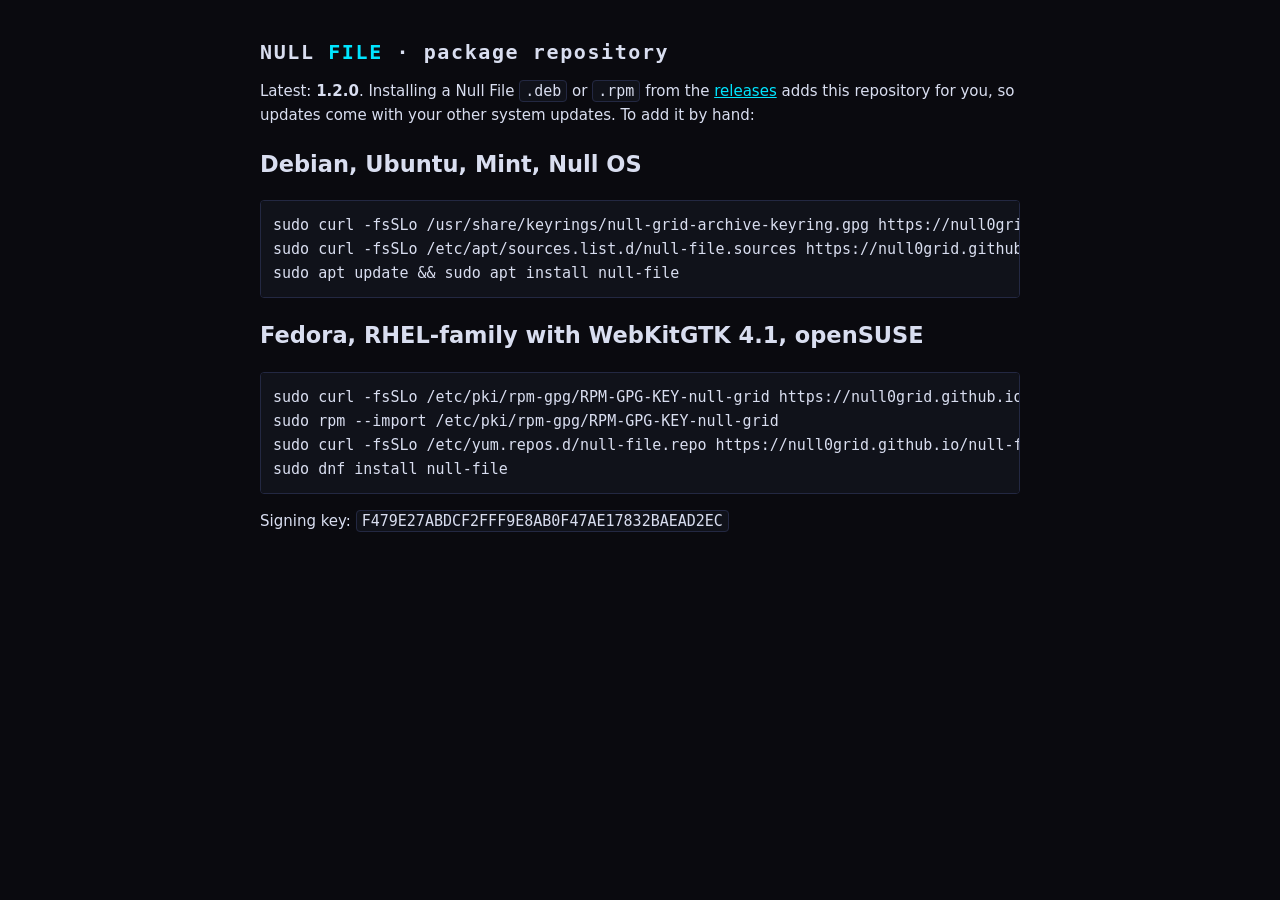
<file: index.html>
<!doctype html><meta charset="utf-8"><meta name="viewport" content="width=device-width,initial-scale=1">
<title>Null File packages</title>
<style>body{background:#0a0a0f;color:#d9def0;font:15px/1.6 system-ui,sans-serif;max-width:760px;margin:40px auto;padding:0 16px}
h1{font:600 20px ui-monospace,monospace;letter-spacing:.08em}h1 b{color:#00e5ff}code,pre{font-family:ui-monospace,monospace;background:#10121a;border:1px solid #232842;border-radius:4px}
pre{padding:12px;overflow:auto}code{padding:1px 5px}a{color:#00e5ff}</style>
<h1>NULL <b>FILE</b> · package repository</h1>
<p>Latest: <b>1.2.0</b>. Installing a Null File <code>.deb</code> or <code>.rpm</code> from the
<a href="https://github.com/Null0Grid/null-file/releases">releases</a> adds this repository for you, so updates
come with your other system updates. To add it by hand:</p>
<h2>Debian, Ubuntu, Mint, Null OS</h2>
<pre>sudo curl -fsSLo /usr/share/keyrings/null-grid-archive-keyring.gpg https://null0grid.github.io/null-file/null-grid-archive-keyring.gpg
sudo curl -fsSLo /etc/apt/sources.list.d/null-file.sources https://null0grid.github.io/null-file/null-file.sources
sudo apt update &amp;&amp; sudo apt install null-file</pre>
<h2>Fedora, RHEL-family with WebKitGTK 4.1, openSUSE</h2>
<pre>sudo curl -fsSLo /etc/pki/rpm-gpg/RPM-GPG-KEY-null-grid https://null0grid.github.io/null-file/null-grid.asc
sudo rpm --import /etc/pki/rpm-gpg/RPM-GPG-KEY-null-grid
sudo curl -fsSLo /etc/yum.repos.d/null-file.repo https://null0grid.github.io/null-file/null-file.repo     # openSUSE: /etc/zypp/repos.d/
sudo dnf install null-file</pre>
<p>Signing key: <code>F479E27ABDCF2FFF9E8AB0F47AE17832BAEAD2EC</code></p>
</file>
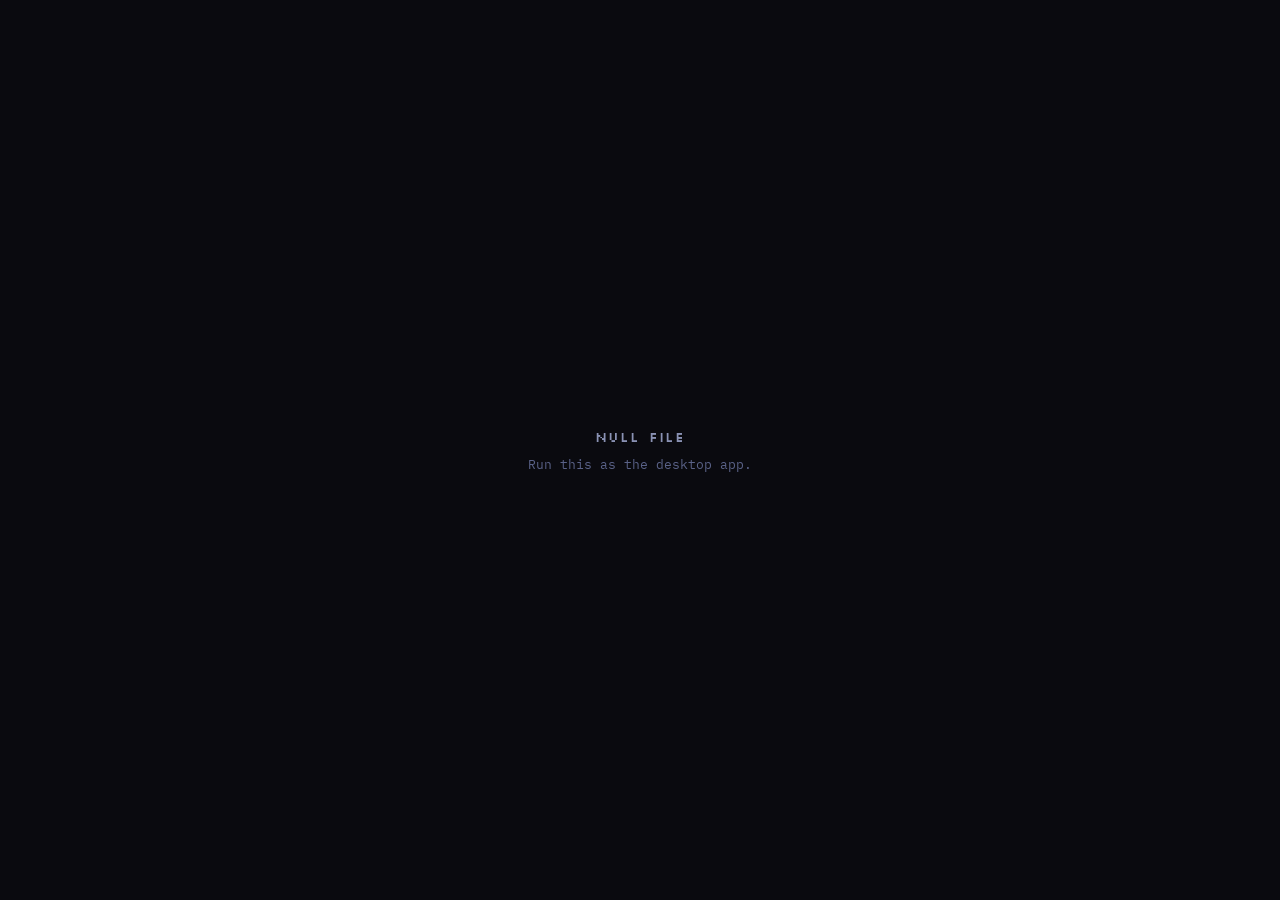
<file: src/index.html>
<!doctype html>
<html lang="en">
<head>
<meta charset="utf-8">
<meta name="viewport" content="width=device-width, initial-scale=1">
<title>Null File</title>
<link rel="stylesheet" href="style.css">
<script src="vendor/d3-dispatch.min.js"></script>
<script src="vendor/d3-quadtree.min.js"></script>
<script src="vendor/d3-timer.min.js"></script>
<script src="vendor/d3-force.min.js"></script>
<script type="module" src="app.js"></script>
</head>
<body>
<div class="app" id="app">
  <header class="top">
    <div class="logo" title="Null File">
      <svg class="mark" viewBox="0 0 100 100" aria-hidden="true"><path class="mk-f" d="M18 30Q18 25 23 25H40Q43 25 45 27L49 32H77Q82 32 82 37V73Q82 78 77 78H23Q18 78 18 73Z"/><g class="mk-sl"><polygon points="37,45 43.5,45 38.6,67 32.1,67"/><polygon points="49.5,45 56,45 51.1,67 44.6,67"/></g><g class="mk-g"><circle cx="64" cy="50" r="2.6"/><circle cx="70" cy="57.5" r="2.6"/><circle cx="64" cy="65" r="2.6"/><path d="M64 50L70 57.5L64 65"/></g></svg>
      <span>NULL <b>FILE</b></span>
    </div>
    <div class="nav">
      <button class="iconbtn" id="back" title="Back (Alt+Left)" aria-label="Back"><svg viewBox="0 0 24 24"><path d="M15 5l-7 7 7 7"/></svg></button>
      <button class="iconbtn" id="fwd" title="Forward (Alt+Right)" aria-label="Forward"><svg viewBox="0 0 24 24"><path d="M9 5l7 7-7 7"/></svg></button>
      <button class="iconbtn" id="up" title="Up a folder (Alt+Up)" aria-label="Up"><svg viewBox="0 0 24 24"><path d="M5 15l7-7 7 7"/></svg></button>
    </div>
    <div class="crumbs" id="crumbs" title="Click empty space or press Ctrl+L to type a path">
      <div class="crumbtrail" id="crumbtrail"></div>
      <input id="pathInput" class="pathinput" spellcheck="false" autocomplete="off" hidden aria-label="Folder path">
    </div>
    <div class="search">
      <input id="q" type="search" placeholder="Filter · Ctrl+F" autocomplete="off" spellcheck="false" aria-label="Filter or search">
      <button class="deep" id="deep" title="Search inside every subfolder (Enter)">ALL</button>
    </div>
    <div class="seg" role="group" aria-label="View">
      <button id="vGrid" aria-pressed="true" title="Grid (Ctrl+1)">Grid</button>
      <button id="vList" aria-pressed="false" title="List (Ctrl+2)">List</button>
      <button id="vGraph" aria-pressed="false" title="Graph (Ctrl+3)">Graph</button>
    </div>
    <button class="iconbtn" id="menuBtn" title="Menu" aria-label="Menu"><svg viewBox="0 0 24 24"><path d="M4 7h16M4 12h16M4 17h16"/></svg></button>
  </header>

  <nav class="tabs" id="tabs" aria-label="Tabs"></nav>

  <div class="main" id="main">
    <aside class="side" id="side">
      <div class="label">Places</div>
      <ul class="places" id="places"></ul>
      <ul class="places vaultrow" id="vaultPlace"></ul>
      <div class="label pinlabel">Pinned <span class="hint">drag folders here</span></div>
      <ul class="places" id="pinned"></ul>
      <div class="label" id="drivesLabel" hidden>Drives</div>
      <ul class="places" id="drives"></ul>
      <ul class="places trashrow" id="trashPlace"></ul>
    </aside>
    <div class="resizer" id="resizer" aria-hidden="true"></div>

    <section class="center" id="center" tabindex="-1">
      <div class="sortbar" id="sortbar">
        <button data-sort="name">Name</button><button data-sort="size">Size</button><button data-sort="modified">Modified</button><button data-sort="kind">Type</button>
      </div>
      <div class="files" id="files" tabindex="0" aria-label="Files"></div>
      <div class="graphhost" id="graphhost" hidden>
        <canvas id="graphCanvas"></canvas>
        <div class="gbar" id="gbar">
          <label class="gsl">Depth <input type="range" id="gDepth" min="1" max="8" step="1"><output id="gDepthO"></output></label>
          <label class="gchk"><input type="checkbox" id="gFiles"> Files</label>
          <label class="gchk"><input type="checkbox" id="gLabels"> Labels</label>
          <label class="gchk"><input type="checkbox" id="gGlow"> Glow</label>
          <button class="btn sm" id="gFit">Fit</button>
          <span class="gstat" id="gStat"></span>
        </div>
        <div class="glegend" id="glegend"></div>
        <div class="ghelp">Click to select · Double-click to open · Drag to move · Scroll to zoom</div>
      </div>
      <div class="emptymsg" id="emptymsg" hidden></div>
      <div class="vlock" id="vlock" hidden></div>
    </section>

    <aside class="info" id="info"></aside>
  </div>

  <footer class="status" id="status">
    <span id="stCount"></span><span id="stSel"></span><span class="r" id="stRight"></span>
  </footer>
</div>

<div class="jobs" id="jobs" hidden></div>
<div class="ctx" id="ctx" hidden role="menu"></div>
<div class="modal" id="modal" hidden></div>
<div class="palette" id="palette" hidden>
  <div class="pbox">
    <input id="pq" spellcheck="false" autocomplete="off" placeholder="Type a command or folder…" aria-label="Command palette">
    <div class="plist" id="plist"></div>
    <div class="pfoot">↑↓ move · Enter run · Esc close · start with / or ~ to jump to a path</div>
  </div>
</div>
<div class="drop" id="drop" hidden><div>DROP TO COPY HERE<small id="dropTo"></small></div></div>
<div class="toast" id="toast" hidden></div>
</body>
</html>
</file>
<file: src/style.css>
/* Null File. Single dark "Neon Lab" look, shared with the rest of Null Grid. Fonts are bundled. */
@font-face { font-family: "Silkscreen"; src: url("fonts/silkscreen-400.woff2") format("woff2"); font-weight: 400; font-display: swap; }
@font-face { font-family: "IBM Plex Mono"; src: url("fonts/plex-mono-400.woff2") format("woff2"); font-weight: 400; font-display: swap; }
@font-face { font-family: "IBM Plex Mono"; src: url("fonts/plex-mono-500.woff2") format("woff2"); font-weight: 500; font-display: swap; }
@font-face { font-family: "IBM Plex Sans"; src: url("fonts/plex-sans-400.woff2") format("woff2"); font-weight: 400; font-display: swap; }
@font-face { font-family: "IBM Plex Sans"; src: url("fonts/plex-sans-600.woff2") format("woff2"); font-weight: 600; font-display: swap; }

:root{
  color-scheme:dark;
  --bg:#0a0a0f; --panel:#10121a; --panel2:#151826; --line:#232842; --line2:#2f3658;
  --fg:#d9def0; --dim:#8a92b4; --faint:#5a6288; --icon:#e9ecf7;
  --cyan:#00e5ff; --pink:#ff2e88; --green:#39ff88; --amber:#ffb000; --violet:#a58bff; --red:#ff4d5e;
  --cyan-soft:rgba(0,229,255,.12); --pink-soft:rgba(255,46,136,.12);
  --glow:drop-shadow(0 0 4px rgba(0,229,255,.85)) drop-shadow(0 0 10px rgba(0,229,255,.35));
  --f-logo:"Silkscreen",ui-monospace,monospace;
  --f-mono:"IBM Plex Mono",ui-monospace,monospace;
  --f-body:"IBM Plex Sans",system-ui,sans-serif;
  --side:230px;
}
*{box-sizing:border-box}
html,body{height:100%;margin:0}
body{background:var(--bg);color:var(--fg);font-family:var(--f-body);font-size:14px;overflow:hidden;user-select:none;-webkit-user-select:none}
input,textarea,.selectable{user-select:text;-webkit-user-select:text}
button,input{font:inherit;color:inherit}
[hidden]{display:none!important}
:focus-visible{outline:2px solid var(--cyan);outline-offset:1px}
::-webkit-scrollbar{width:10px;height:10px}
::-webkit-scrollbar-thumb{background:var(--line2);border-radius:5px;border:2px solid var(--bg)}
::-webkit-scrollbar-track{background:transparent}
svg{display:block}

.btn{background:none;border:1px solid var(--line2);border-radius:4px;padding:6px 10px;font-family:var(--f-mono);font-size:12px;color:var(--fg);cursor:pointer;text-transform:uppercase;letter-spacing:.06em;white-space:nowrap}
.btn:hover{border-color:var(--cyan);color:var(--cyan)}
.btn.sm{padding:3px 8px;font-size:11px}
.btn.primary{border-color:var(--cyan);color:var(--cyan);box-shadow:0 0 14px rgba(0,229,255,.15)}
.btn.primary:hover{background:var(--cyan-soft)}
.btn.danger{border-color:var(--pink);color:var(--pink)}
.btn.danger:hover{background:var(--pink-soft)}
.btn:disabled{opacity:.4;cursor:default;border-color:var(--line2);color:var(--fg);background:none}
.iconbtn{background:none;border:1px solid transparent;border-radius:4px;color:var(--dim);cursor:pointer;width:30px;height:30px;flex:none;display:grid;place-items:center;padding:0}
.iconbtn svg{width:16px;height:16px;fill:none;stroke:currentColor;stroke-width:2;stroke-linecap:round;stroke-linejoin:round}
.iconbtn:hover:not(:disabled){border-color:var(--line2);color:var(--cyan)}
.iconbtn:disabled{opacity:.3;cursor:default}
.label{font-family:var(--f-mono);font-size:10.5px;letter-spacing:.16em;text-transform:uppercase;color:var(--faint);padding:0 14px;margin:14px 0 6px;display:flex;justify-content:space-between;align-items:baseline}
.label .hint{letter-spacing:.04em;text-transform:none;font-size:10px;opacity:0;transition:opacity .15s}
.side:hover .label .hint{opacity:1}

/* frame */
.app{height:100%;display:grid;grid-template-rows:auto auto 1fr auto}
.top{display:flex;align-items:center;gap:10px;padding:8px 12px;border-bottom:1px solid var(--line);background:var(--panel);min-width:0}
.logo{font-family:var(--f-logo);font-size:14px;letter-spacing:.08em;display:flex;align-items:center;gap:8px;white-space:nowrap;padding-right:4px}
.logo b{color:var(--cyan);text-shadow:0 0 8px rgba(0,229,255,.6);font-weight:400}
.mark{width:26px;height:26px;overflow:visible;flex:none}
.mk-f{fill:none;stroke:var(--cyan);stroke-width:5;stroke-linejoin:round;filter:drop-shadow(0 0 2px rgba(0,229,255,.6))}
.mk-sl{fill:#00e8ff;filter:drop-shadow(0 0 2px rgba(255,46,136,.85)) drop-shadow(0 0 5px rgba(255,46,136,.4))}
.mk-g circle{fill:#4a8a99}.mk-g path{fill:none;stroke:#4a8a99;stroke-width:1.6}
.nav{display:flex;gap:2px}
.crumbs{flex:1;min-width:120px;height:32px;background:var(--bg);border:1px solid var(--line2);border-radius:4px;display:flex;align-items:center;overflow:hidden;cursor:text;position:relative}
.crumbs:focus-within{border-color:var(--cyan)}
.crumbtrail{display:flex;align-items:center;min-width:0;overflow:hidden;padding:0 4px;flex:1;height:100%;direction:rtl;justify-content:flex-end}
.crumbtrail>*{direction:ltr}
.crumb{background:none;border:0;padding:3px 6px;border-radius:3px;font-family:var(--f-mono);font-size:12.5px;color:var(--dim);cursor:pointer;white-space:nowrap;flex:none}
.crumb:hover{background:var(--panel2);color:var(--fg)}
.crumb.cur{color:var(--fg);font-weight:500}
.crumb.drop-on{background:var(--cyan-soft);color:var(--cyan)}
.csep{color:var(--faint);font-family:var(--f-mono);font-size:12px;flex:none;padding:0 1px}
.pathinput{width:100%;height:100%;background:transparent;border:0;outline:none;padding:0 10px;font-family:var(--f-mono);font-size:12.5px}
.search{position:relative;width:min(300px,26vw);display:flex}
.search input{flex:1;min-width:0;background:var(--bg);border:1px solid var(--line2);border-radius:4px 0 0 4px;padding:6px 10px 6px 28px;font-family:var(--f-mono);font-size:12.5px;height:32px}
.search input:focus{border-color:var(--cyan);outline:none}
.search input::placeholder{color:var(--faint)}
.search::before{content:"//";position:absolute;left:10px;top:50%;transform:translateY(-50%);color:var(--cyan);font-family:var(--f-mono);font-size:12px;pointer-events:none}
.deep{background:var(--bg);border:1px solid var(--line2);border-left:0;border-radius:0 4px 4px 0;padding:0 9px;font-family:var(--f-mono);font-size:10.5px;letter-spacing:.1em;color:var(--faint);cursor:pointer}
.deep:hover,.deep.on{color:var(--cyan);border-color:var(--cyan)}
.seg{display:flex;border:1px solid var(--line2);border-radius:4px;overflow:hidden;flex:none}
.seg button{background:none;border:0;padding:6px 10px;font-family:var(--f-mono);font-size:11.5px;color:var(--dim);cursor:pointer;text-transform:uppercase;letter-spacing:.06em}
.seg button+button{border-left:1px solid var(--line2)}
.seg button[aria-pressed="true"]{background:var(--cyan-soft);color:var(--cyan)}
.seg button:hover{color:var(--fg)}

/* tabs */
.tabs{display:flex;align-items:stretch;gap:1px;background:var(--panel);border-bottom:1px solid var(--line);padding:0 8px;overflow-x:auto;min-height:34px;scrollbar-width:none}
.tabs::-webkit-scrollbar{display:none}
.tab{display:flex;align-items:center;gap:6px;max-width:220px;min-width:90px;padding:0 6px 0 12px;background:none;border:0;border-bottom:2px solid transparent;color:var(--dim);font-family:var(--f-mono);font-size:12px;cursor:pointer;flex:0 1 auto}
.tab:hover{color:var(--fg);background:var(--panel2)}
.tab.on{color:var(--cyan);border-bottom-color:var(--cyan);background:var(--bg)}
.tab.drop-on{background:var(--cyan-soft)}
.tab .tn{overflow:hidden;text-overflow:ellipsis;white-space:nowrap;flex:1;text-align:left}
.tab .tx{border:0;background:none;color:var(--faint);width:18px;height:18px;border-radius:3px;cursor:pointer;font-size:14px;line-height:1;padding:0;flex:none;opacity:0}
.tab:hover .tx,.tab.on .tx{opacity:1}
.tab .tx:hover{color:var(--pink);background:var(--pink-soft)}
.tabnew{border:0;background:none;color:var(--faint);font-size:18px;width:30px;cursor:pointer;flex:none}
.tabnew:hover{color:var(--cyan)}

/* main */
.main{display:grid;grid-template-columns:var(--side) 4px minmax(0,1fr) 270px;min-height:0}
.main.noinfo{grid-template-columns:var(--side) 4px minmax(0,1fr) 0}
.main.noinfo .info{display:none}
.side{background:var(--panel);overflow:auto;padding-bottom:20px}
.resizer{background:var(--panel);border-right:1px solid var(--line);cursor:col-resize}
.resizer:hover,.resizer.on{background:var(--cyan-soft);border-right-color:var(--cyan)}
.places{list-style:none;margin:0;padding:0 6px}
.place{display:flex;align-items:center;gap:9px;width:100%;background:none;border:0;border-left:2px solid transparent;border-radius:0 4px 4px 0;padding:5px 8px;font-size:13.5px;color:var(--fg);cursor:pointer;text-align:left;min-height:30px}
.place:hover{background:var(--panel2)}
.place.on{border-left-color:var(--cyan);background:var(--cyan-soft);color:var(--cyan)}
.place.on .ic{filter:var(--glow)}
.place.drop-on{background:var(--cyan-soft);box-shadow:inset 0 0 0 1px var(--cyan)}
.place .ic{width:17px;height:17px;flex:none;stroke:var(--icon);fill:none;stroke-width:1.6;stroke-linecap:round;stroke-linejoin:round}
.place.on .ic{stroke:var(--cyan)}
.place .pn{flex:1;min-width:0;overflow:hidden;text-overflow:ellipsis;white-space:nowrap}
.place .eject{opacity:0;font-size:11px;color:var(--faint)}
.place:hover .eject{opacity:1}
.pinempty{font-size:12px;color:var(--faint);padding:2px 16px 4px;line-height:1.5}
.trashrow{margin-top:14px;border-top:1px solid var(--line);padding-top:8px}

/* center */
.center{position:relative;display:flex;flex-direction:column;min-width:0;min-height:0;outline:none}
.sortbar{display:none;grid-template-columns:minmax(0,1fr) 100px 170px 110px;gap:0;padding:0 14px 0 50px;border-bottom:1px solid var(--line);background:var(--panel)}
.center.list .sortbar{display:grid}
.sortbar button{background:none;border:0;text-align:left;padding:7px 8px;font-family:var(--f-mono);font-size:10.5px;letter-spacing:.14em;text-transform:uppercase;color:var(--faint);cursor:pointer}
.sortbar button:hover{color:var(--fg)}
.sortbar button.on{color:var(--cyan)}
.sortbar button.on::after{content:" ▲";font-size:8px}
.sortbar button.on.desc::after{content:" ▼"}
.sortbar button[data-sort="size"]{text-align:right}
.files{flex:1;overflow:auto;outline:none;padding:14px;position:relative;align-content:start}
.center.grid .files{display:grid;grid-template-columns:repeat(auto-fill,minmax(112px,1fr));gap:6px}
.center.list .files{padding:4px 0 30px}
.files.drop-on{box-shadow:inset 0 0 0 1px var(--cyan);background:rgba(0,229,255,.03)}

.it{position:relative;border:1px solid transparent;border-radius:6px;cursor:default;background:none;color:var(--fg);text-align:left;padding:0}
.it:hover{background:var(--panel2)}
.it.sel{background:var(--cyan-soft);border-color:rgba(0,229,255,.45)}
.it.cut{opacity:.45}
.it.drop-on{border-color:var(--cyan);background:var(--cyan-soft);box-shadow:0 0 16px rgba(0,229,255,.2)}
.it.fresh{animation:fresh 1.2s ease-out}
@keyframes fresh{0%{box-shadow:0 0 0 2px var(--green),0 0 18px rgba(57,255,136,.5)}100%{box-shadow:none}}
.it .ic{stroke:var(--icon);fill:none;stroke-width:1.4;stroke-linecap:round;stroke-linejoin:round;transition:filter .12s,stroke .12s}
.it:hover .ic,.it.sel .ic{stroke:var(--cyan);filter:var(--glow)}
.it.hid{opacity:.6}
.it .nm{overflow:hidden;text-overflow:ellipsis;color:var(--fg)}
.it .lnk{position:absolute;color:var(--violet);font-family:var(--f-mono);font-size:10px}

/* grid tiles */
.center.grid .it{display:flex;flex-direction:column;align-items:center;gap:6px;padding:10px 6px 8px;min-height:118px}
.center.grid .it .thumb{width:64px;height:64px;display:grid;place-items:center;position:relative}
.center.grid .it .ic{width:54px;height:54px}
.center.grid .it img.pic{max-width:72px;max-height:64px;border-radius:3px;border:1px solid var(--line2);object-fit:cover;background:repeating-conic-gradient(#14172a 0 25%,#0e1020 0 50%) 0 0/10px 10px}
.center.grid .it .nm{font-size:12.5px;line-height:1.3;text-align:center;word-break:break-word;display:-webkit-box;-webkit-line-clamp:2;-webkit-box-orient:vertical;max-width:100%}
.center.grid .it.sel .nm{-webkit-line-clamp:5}
.center.grid .it .ext{position:absolute;right:-4px;bottom:2px;font-family:var(--f-mono);font-size:8.5px;letter-spacing:.06em;padding:0 3px;border-radius:2px;background:var(--bg);border:1px solid currentColor;text-transform:uppercase;max-width:44px;overflow:hidden}
.center.grid .it .lnk{left:6px;top:6px}

/* list rows */
.center.list .it{display:grid;grid-template-columns:24px minmax(0,1fr) 100px 170px 110px;align-items:center;gap:0;width:100%;border-radius:0;border-width:0 0 0 2px;padding:0 14px 0 12px;height:30px}
.center.list .it.sel{border-left-color:var(--cyan)}
.center.list .it .thumb{width:18px;height:18px}
.center.list .it .ic{width:18px;height:18px;stroke-width:1.7}
.center.list .it img.pic{width:18px;height:18px;object-fit:cover;border-radius:2px}
.center.list .it .nm{padding:0 8px;white-space:nowrap;font-size:13px}
.center.list .it .sz,.center.list .it .md,.center.list .it .ty{font-family:var(--f-mono);font-size:11.5px;color:var(--dim);padding:0 8px;white-space:nowrap;overflow:hidden;text-overflow:ellipsis;font-variant-numeric:tabular-nums}
.center.list .it .sz{text-align:right}
.center.list .it .ext,.center.grid .it .sz,.center.grid .it .md,.center.grid .it .ty{display:none}
.center.list .it .lnk{left:28px;top:4px}
.center.list .it:nth-child(even):not(.sel):not(:hover){background:rgba(21,24,38,.45)}

.k-dir{color:var(--cyan)} .k-img{color:var(--violet)} .k-video{color:#ff6b3d} .k-audio{color:var(--green)}
.k-text{color:var(--dim)} .k-code{color:var(--amber)} .k-doc{color:#7fb2ff} .k-archive{color:#f5f06b} .k-exec{color:var(--green)} .k-file{color:var(--faint)}

.emptymsg{position:absolute;inset:40px 0 0 0;display:grid;place-content:center;justify-items:center;gap:10px;color:var(--faint);font-family:var(--f-mono);font-size:12.5px;text-align:center;pointer-events:none;padding:16px}
.emptymsg b{font-family:var(--f-logo);font-weight:400;font-size:14px;color:var(--dim);letter-spacing:.08em}
.emptymsg.err b{color:var(--amber)}
.searchhead{grid-column:1/-1;font-family:var(--f-mono);font-size:11px;color:var(--faint);letter-spacing:.06em;padding:2px 2px 8px;display:flex;justify-content:space-between}
.center.list .searchhead{padding:8px 14px}
.it .where{display:none}
.center.list .files.searching .it .where{display:block;font-family:var(--f-mono);font-size:10.5px;color:var(--faint);overflow:hidden;text-overflow:ellipsis;white-space:nowrap}
.center.list .files.searching .it{grid-template-columns:24px minmax(0,1fr) minmax(0,1fr) 100px 170px}
.center.list .files.searching .it .ty{display:none}
.center.grid .files.searching .it .where{display:block;font-family:var(--f-mono);font-size:9.5px;color:var(--faint);max-width:100%;overflow:hidden;text-overflow:ellipsis;white-space:nowrap;direction:rtl}

/* rename in place */
.ren{width:100%;background:var(--bg);border:1px solid var(--cyan);border-radius:3px;padding:2px 5px;font-family:var(--f-body);font-size:12.5px;outline:none;text-align:center}
.center.list .ren{text-align:left;margin:0 4px}

/* marquee */
.marquee{position:absolute;border:1px solid var(--cyan);background:rgba(0,229,255,.07);pointer-events:none;z-index:5}

/* details panel */
.info{background:var(--panel);border-left:1px solid var(--line);overflow:auto;padding:16px 16px 30px;min-width:0}
.info .big{display:grid;place-items:center;min-height:150px;margin-bottom:12px;background:var(--bg);border:1px solid var(--line);border-radius:6px;overflow:hidden;position:relative}
.info .big .ic{width:84px;height:84px;stroke:var(--cyan);fill:none;stroke-width:1.2;stroke-linecap:round;stroke-linejoin:round;filter:var(--glow)}
.info .big img,.info .big video{max-width:100%;max-height:240px;display:block}
.info .big audio{width:100%;margin:10px}
.info .big pre{margin:0;padding:10px 12px;font-family:var(--f-mono);font-size:11px;line-height:1.55;color:var(--dim);white-space:pre-wrap;word-break:break-word;max-height:260px;overflow:auto;width:100%;align-self:start;user-select:text;-webkit-user-select:text}
.info h2{margin:0 0 4px;font-size:15px;font-weight:600;word-break:break-word;line-height:1.35;user-select:text;-webkit-user-select:text}
.info .sub{font-family:var(--f-mono);font-size:11px;color:var(--faint);margin-bottom:14px;letter-spacing:.04em}
.info dl{display:grid;grid-template-columns:78px 1fr;gap:7px 10px;margin:0 0 16px;font-size:12.5px}
.info dt{font-family:var(--f-mono);font-size:10.5px;letter-spacing:.12em;text-transform:uppercase;color:var(--faint);padding-top:1px}
.info dd{margin:0;color:var(--fg);word-break:break-all;font-variant-numeric:tabular-nums;user-select:text;-webkit-user-select:text}
.info dd.mono{font-family:var(--f-mono);font-size:11.5px}
.info .acts{display:flex;flex-wrap:wrap;gap:6px}
.info .none{color:var(--faint);font-size:12.5px;line-height:1.6}
.info .calc{color:var(--cyan);cursor:pointer;font-family:var(--f-mono);font-size:11px;background:none;border:0;padding:0}

/* status */
.status{display:flex;gap:18px;padding:5px 14px;border-top:1px solid var(--line);background:var(--panel);font-family:var(--f-mono);font-size:11px;color:var(--faint);letter-spacing:.05em;font-variant-numeric:tabular-nums;min-width:0;white-space:nowrap}
.status .r{margin-left:auto;overflow:hidden;text-overflow:ellipsis;min-width:0}
.status .ro{color:var(--amber)}

/* jobs */
.jobs{position:fixed;right:16px;bottom:34px;width:340px;z-index:60;display:grid;gap:8px}
.job{background:var(--panel2);border:1px solid var(--line2);border-left:3px solid var(--cyan);border-radius:5px;padding:10px 12px;box-shadow:0 12px 30px rgba(0,0,0,.5);font-size:12.5px}
.job.done{border-left-color:var(--green)}
.job.error{border-left-color:var(--amber)}
.job.cancelled{border-left-color:var(--faint)}
.job .jh{display:flex;justify-content:space-between;gap:8px;align-items:center;margin-bottom:6px}
.job .jt{font-family:var(--f-mono);font-size:11.5px;letter-spacing:.04em;overflow:hidden;text-overflow:ellipsis;white-space:nowrap}
.job .jbar{height:4px;background:var(--line);border-radius:2px;overflow:hidden}
.job .jbar i{display:block;height:100%;background:var(--cyan);box-shadow:0 0 8px var(--cyan);transition:width .15s}
.job.done .jbar i{background:var(--green);box-shadow:0 0 8px var(--green)}
.job .jm{font-family:var(--f-mono);font-size:10.5px;color:var(--faint);margin-top:5px;display:flex;justify-content:space-between;gap:8px;font-variant-numeric:tabular-nums}
.job .jm span:first-child{overflow:hidden;text-overflow:ellipsis;white-space:nowrap}
.job .jerr{color:var(--amber);font-size:11.5px;margin-top:6px;white-space:pre-wrap;max-height:90px;overflow:auto;user-select:text;-webkit-user-select:text}

/* context menu */
.ctx{position:fixed;z-index:90;min-width:220px;max-width:320px;background:var(--panel2);border:1px solid var(--line2);border-radius:6px;padding:5px;box-shadow:0 14px 34px rgba(0,0,0,.55)}
.ctx button{display:flex;justify-content:space-between;gap:20px;width:100%;text-align:left;background:none;border:0;border-radius:4px;padding:6px 10px;font-size:13px;cursor:pointer}
.ctx button:hover,.ctx button:focus{background:var(--cyan-soft);color:var(--cyan);outline:none}
.ctx button.danger:hover,.ctx button.danger:focus{background:var(--pink-soft);color:var(--pink)}
.ctx button:disabled{color:var(--faint);background:none;cursor:default}
.ctx kbd{font-family:var(--f-mono);font-size:10.5px;color:var(--faint)}
.ctx hr{border:0;border-top:1px solid var(--line);margin:4px 2px}
.ctx .hd{font-family:var(--f-mono);font-size:10.5px;color:var(--faint);padding:5px 10px 6px;letter-spacing:.06em;white-space:nowrap;overflow:hidden;text-overflow:ellipsis}

/* modal */
.modal{position:fixed;inset:0;background:rgba(5,5,10,.7);z-index:95;display:grid;place-items:center;padding:16px}
.modal form{background:var(--panel2);border:1px solid var(--line2);border-radius:8px;padding:20px;width:min(440px,100%);display:grid;gap:14px;box-shadow:0 20px 50px rgba(0,0,0,.6);max-height:calc(100vh - 40px);overflow:auto}
.modal form.wide{width:min(580px,100%)}
.modal h2{margin:0;font-family:var(--f-mono);font-size:14px;font-weight:500;letter-spacing:.04em}
.modal p{margin:0;color:var(--dim);font-size:13.5px;line-height:1.55}
.modal label.f{font-family:var(--f-mono);font-size:10.5px;letter-spacing:.12em;text-transform:uppercase;color:var(--dim);display:grid;gap:6px}
.modal input[type=text]{width:100%;background:var(--bg);border:1px solid var(--line2);border-radius:4px;padding:9px 10px;font-family:var(--f-mono);font-size:13px;letter-spacing:0;text-transform:none;color:var(--fg)}
.modal input[type=text]:focus{border-color:var(--cyan);outline:none}
.modal .err{color:var(--amber);font-size:12px;min-height:1.2em}
.modal .row2{display:flex;gap:8px;justify-content:flex-end;flex-wrap:wrap}
.modal ul.names{margin:0;padding:8px 12px 8px 26px;background:var(--bg);border:1px solid var(--line);border-radius:4px;max-height:150px;overflow:auto;font-family:var(--f-mono);font-size:12px;color:var(--dim)}
.setsec{border:1px solid var(--line);border-radius:6px;padding:14px;display:grid;gap:10px}
.setsec h3{margin:0;font-family:var(--f-mono);font-size:11.5px;letter-spacing:.12em;text-transform:uppercase;color:var(--cyan);font-weight:500}
.tog{display:flex;justify-content:space-between;align-items:center;gap:10px;font-size:13px;cursor:pointer}
.tog input{position:absolute;opacity:0;pointer-events:none}
.tog i{width:30px;height:16px;border-radius:9px;background:var(--line2);position:relative;flex:none;transition:background .15s}
.tog i::after{content:"";position:absolute;top:2px;left:2px;width:12px;height:12px;border-radius:50%;background:var(--dim);transition:transform .15s,background .15s}
.tog input:checked+i{background:rgba(57,255,136,.35)}
.tog input:checked+i::after{transform:translateX(14px);background:var(--green)}
.tog input:focus-visible+i{outline:2px solid var(--cyan);outline-offset:2px}
.setnote{font-size:12px;color:var(--faint);line-height:1.5}
.setnote code{font-family:var(--f-mono);color:var(--green);font-size:11px}
.setnote.ok{color:var(--green)}
.setnote.warn{color:var(--amber)}
.keys{display:grid;grid-template-columns:auto 1fr;gap:5px 16px;font-size:12.5px}
.keys kbd{font-family:var(--f-mono);font-size:11px;color:var(--cyan);white-space:nowrap}

/* palette */
.palette{position:fixed;inset:0;z-index:96;background:rgba(5,5,10,.55);display:flex;justify-content:center;padding-top:12vh}
.pbox{width:min(620px,calc(100% - 32px));background:var(--panel2);border:1px solid var(--cyan);border-radius:8px;box-shadow:0 0 30px rgba(0,229,255,.15),0 24px 60px rgba(0,0,0,.6);overflow:hidden;align-self:flex-start;display:flex;flex-direction:column;max-height:70vh}
.pbox input{background:var(--bg);border:0;border-bottom:1px solid var(--line2);padding:14px 16px;font-family:var(--f-mono);font-size:14px;outline:none}
.plist{overflow:auto;padding:5px}
.pitem{display:flex;align-items:center;gap:10px;width:100%;background:none;border:0;border-radius:4px;padding:8px 10px;cursor:pointer;text-align:left;font-size:13.5px}
.pitem.on{background:var(--cyan-soft);color:var(--cyan)}
.pitem .pk{font-family:var(--f-mono);font-size:9.5px;letter-spacing:.12em;text-transform:uppercase;color:var(--faint);width:52px;flex:none}
.pitem .pt{flex:1;min-width:0;overflow:hidden;text-overflow:ellipsis;white-space:nowrap}
.pitem .pt small{color:var(--faint);font-family:var(--f-mono);font-size:11px;margin-left:8px}
.pitem kbd{font-family:var(--f-mono);font-size:10.5px;color:var(--faint)}
.pitem mark{background:none;color:var(--pink)}
.pfoot{border-top:1px solid var(--line);padding:6px 12px;font-family:var(--f-mono);font-size:10.5px;color:var(--faint);letter-spacing:.04em}

/* graph */
.graphhost{flex:1;position:relative;min-height:0;display:flex;background:radial-gradient(ellipse at 50% 40%,rgba(0,229,255,.04),transparent 65%),var(--bg)}
.graphhost canvas{flex:1;width:100%;min-width:0;min-height:0;cursor:grab;touch-action:none}
.gbar{position:absolute;left:12px;top:12px;display:flex;gap:12px;align-items:center;background:rgba(16,18,26,.92);border:1px solid var(--line2);border-radius:6px;padding:6px 12px;font-size:12.5px;flex-wrap:wrap;max-width:calc(100% - 24px)}
.gsl{display:flex;align-items:center;gap:8px;font-family:var(--f-mono);font-size:11px;letter-spacing:.08em;text-transform:uppercase;color:var(--dim)}
.gsl input{width:110px;accent-color:var(--cyan)}
.gsl output{color:var(--cyan);width:1.2em;font-variant-numeric:tabular-nums}
.gchk{display:flex;align-items:center;gap:5px;color:var(--dim);cursor:pointer;font-size:12.5px}
.gchk input{accent-color:var(--cyan);margin:0}
.gstat{font-family:var(--f-mono);font-size:10.5px;color:var(--faint);letter-spacing:.04em}
.gstat.warn{color:var(--amber)}
.glegend{position:absolute;left:12px;bottom:12px;display:flex;gap:10px;flex-wrap:wrap;font-family:var(--f-mono);font-size:10.5px;color:var(--faint);letter-spacing:.04em;pointer-events:none;max-width:calc(100% - 440px)}
@media (max-width:1300px){.ghelp{display:none}.glegend{max-width:calc(100% - 24px)}}
.glegend span{display:flex;align-items:center;gap:5px}
.glegend i{width:8px;height:8px;border-radius:50%;display:inline-block;box-shadow:0 0 6px currentColor;background:currentColor}
.ghelp{position:absolute;right:12px;bottom:12px;font-family:var(--f-mono);font-size:10.5px;color:var(--faint);letter-spacing:.04em;pointer-events:none}

/* drag and drop */
.drop{position:fixed;inset:0;z-index:70;pointer-events:none;display:grid;place-items:end center;padding-bottom:60px}
.drop div{font-family:var(--f-logo);font-size:15px;letter-spacing:.08em;color:var(--cyan);text-shadow:0 0 10px rgba(0,229,255,.6);background:var(--bg);padding:12px 18px;border:1px solid var(--cyan);text-align:center;box-shadow:0 10px 30px rgba(0,0,0,.6)}
.drop small{display:block;font-family:var(--f-mono);font-size:12px;color:var(--dim);margin-top:6px;letter-spacing:.04em;text-shadow:none}
.ghost{position:fixed;z-index:99;pointer-events:none;background:var(--panel2);border:1px solid var(--cyan);color:var(--cyan);font-family:var(--f-mono);font-size:12px;padding:4px 8px;border-radius:3px;box-shadow:0 6px 20px rgba(0,0,0,.5);transform:translate(14px,10px);white-space:nowrap}
.ghost small{color:var(--faint);margin-left:8px}

.toast{position:fixed;left:50%;bottom:40px;transform:translateX(-50%);background:var(--panel2);border:1px solid var(--line2);border-left:3px solid var(--green);padding:9px 14px;font-family:var(--f-mono);font-size:12px;z-index:100;max-width:min(640px,calc(100% - 32px));border-radius:4px;box-shadow:0 10px 30px rgba(0,0,0,.5);line-height:1.5;display:flex;gap:14px;align-items:center}
.toast.warn{border-left-color:var(--amber)}
.toast button{background:none;border:0;color:var(--cyan);font-family:var(--f-mono);font-size:11px;letter-spacing:.08em;text-transform:uppercase;cursor:pointer;padding:0}

@media (max-width:1100px){ .main{grid-template-columns:var(--side) 4px minmax(0,1fr) 0} .info{display:none} .search{width:200px} }
@media (max-width:860px){ .logo span{display:none} .search{width:150px} .side{display:none} .resizer{display:none} .main,.main.noinfo{grid-template-columns:0 0 minmax(0,1fr) 0} }
@media (prefers-reduced-motion:reduce){ *{transition:none!important;animation:none!important} }

/* ---------- vault ---------- */
.vaultrow{margin-top:2px}
.place.vplace .vstate{font-family:var(--f-mono);font-size:9px;letter-spacing:.12em;color:var(--faint);border:1px solid var(--line2);border-radius:2px;padding:0 4px}
.place.vplace.open .ic{stroke:var(--green);filter:drop-shadow(0 0 4px rgba(57,255,136,.7))}
.place.vplace.open .vstate{color:var(--green);border-color:rgba(57,255,136,.4)}
.center.locked .files,.center.locked .graphhost{visibility:hidden}
.vlock{position:absolute;inset:0;z-index:6;display:grid;place-items:center;padding:20px;overflow:auto;background:radial-gradient(ellipse at 50% 35%,rgba(0,229,255,.07),transparent 60%),var(--bg)}
.vbox{width:min(360px,100%);display:grid;gap:12px;justify-items:center;text-align:center;position:relative}
.vbox.wide{width:min(560px,100%)}
.vbox .vicon svg{width:64px;height:64px;stroke:var(--cyan);fill:none;stroke-width:1.3;stroke-linecap:round;stroke-linejoin:round;filter:var(--glow)}
.vbox h2{margin:0;font-family:var(--f-logo);font-weight:400;font-size:17px;letter-spacing:.1em}
.vbox p{margin:0;color:var(--dim);font-size:13.5px;line-height:1.55;max-width:46ch}
.pinin{width:100%;background:var(--bg);border:1px solid var(--line2);border-radius:5px;padding:11px 14px;font-family:var(--f-mono);font-size:20px;letter-spacing:.3em;text-align:center;color:var(--fg);outline:none}
.pinin:focus{border-color:var(--cyan);box-shadow:0 0 0 3px var(--cyan-soft)}
.pinin::placeholder{letter-spacing:.08em;font-size:13px;color:var(--faint)}
.pinin:disabled{opacity:.5}
.modal .pinin{font-size:16px;margin-top:6px;text-align:left;letter-spacing:.25em}
.vbox .btn.big{width:100%;padding:11px;font-size:12.5px}
.verr{color:var(--amber);font-size:12.5px;min-height:1.3em;line-height:1.45}
.vnote{font-size:12px;line-height:1.5;min-height:1.2em;text-align:left;width:100%}
.vnote .warn{color:var(--amber)} .vnote .ok{color:var(--green)}
.keypad{display:grid;grid-template-columns:repeat(3,64px);gap:8px;margin-top:2px}
.keypad button{height:46px;background:var(--panel);border:1px solid var(--line2);border-radius:6px;font-family:var(--f-mono);font-size:17px;color:var(--fg);cursor:pointer}
.keypad button:hover{border-color:var(--cyan);color:var(--cyan);box-shadow:0 0 12px rgba(0,229,255,.15)}
.keypad button:active{background:var(--cyan-soft)}
.linkbtn{background:none;border:0;color:var(--dim);font-size:12.5px;cursor:pointer;text-decoration:underline;text-underline-offset:3px;padding:2px}
.linkbtn:hover{color:var(--cyan)}
.words{list-style:none;counter-reset:w;display:grid;grid-template-columns:repeat(4,1fr);gap:6px;margin:4px 0;padding:12px;width:100%;background:var(--bg);border:1px solid var(--line2);border-radius:6px;user-select:text;-webkit-user-select:text}
.words li{counter-increment:w;font-family:var(--f-mono);font-size:13px;text-align:left;padding:3px 4px;color:var(--fg)}
.words li::before{content:counter(w) ".";color:var(--faint);font-size:10.5px;display:inline-block;width:22px}
.vcheck{display:flex;gap:8px;align-items:center;font-size:13px;color:var(--dim);cursor:pointer}
.vcheck input{accent-color:var(--green)}
.vwords{width:100%;background:var(--bg);border:1px solid var(--line2);border-radius:5px;padding:10px 12px;font-family:var(--f-mono);font-size:13px;line-height:1.6;color:var(--fg);resize:vertical;outline:none}
.vwords:focus{border-color:var(--cyan)}
.vbox .grow{display:flex;gap:8px;width:100%}
.vbox .grow .btn{flex:1}
.vbusy{position:absolute;inset:-10px;display:grid;place-items:center;background:rgba(10,10,15,.75);font-family:var(--f-mono);font-size:12px;letter-spacing:.1em;color:var(--cyan);border-radius:8px}
.vbusy:empty{display:none}
.shake{animation:shake .35s}
@keyframes shake{20%{transform:translateX(-8px)}40%{transform:translateX(7px)}60%{transform:translateX(-5px)}80%{transform:translateX(3px)}}
.vok{color:var(--green);font-family:var(--f-mono);font-size:11px;letter-spacing:.06em}
.sel{background:var(--bg);border:1px solid var(--line2);border-radius:4px;padding:5px 8px;font-family:var(--f-mono);font-size:12px;color:var(--fg)}
.grow{display:flex;gap:8px}

/* status-bar buttons */
.sbtn{background:none;border:1px solid currentColor;border-radius:3px;padding:0 6px;font-family:var(--f-mono);font-size:10px;letter-spacing:.08em;cursor:pointer;line-height:15px}
.sbtn.vopen{color:var(--green)}
.sbtn.vopen:hover{background:rgba(57,255,136,.12)}
.sbtn.upd{color:var(--cyan)}
.sbtn.upd:hover{background:var(--cyan-soft)}

/* update dialog */
.modal pre.notes{margin:0;max-height:220px;overflow:auto;background:var(--bg);border:1px solid var(--line);border-radius:4px;padding:10px 12px;font-family:var(--f-mono);font-size:11.5px;line-height:1.55;color:var(--dim);white-space:pre-wrap;user-select:text;-webkit-user-select:text}
.uprog{display:grid;gap:6px}
.uprog .jbar{height:4px;background:var(--line);border-radius:2px;overflow:hidden}
.uprog .jbar i{display:block;height:100%;background:var(--cyan);box-shadow:0 0 8px var(--cyan);transition:width .15s}
</file>
